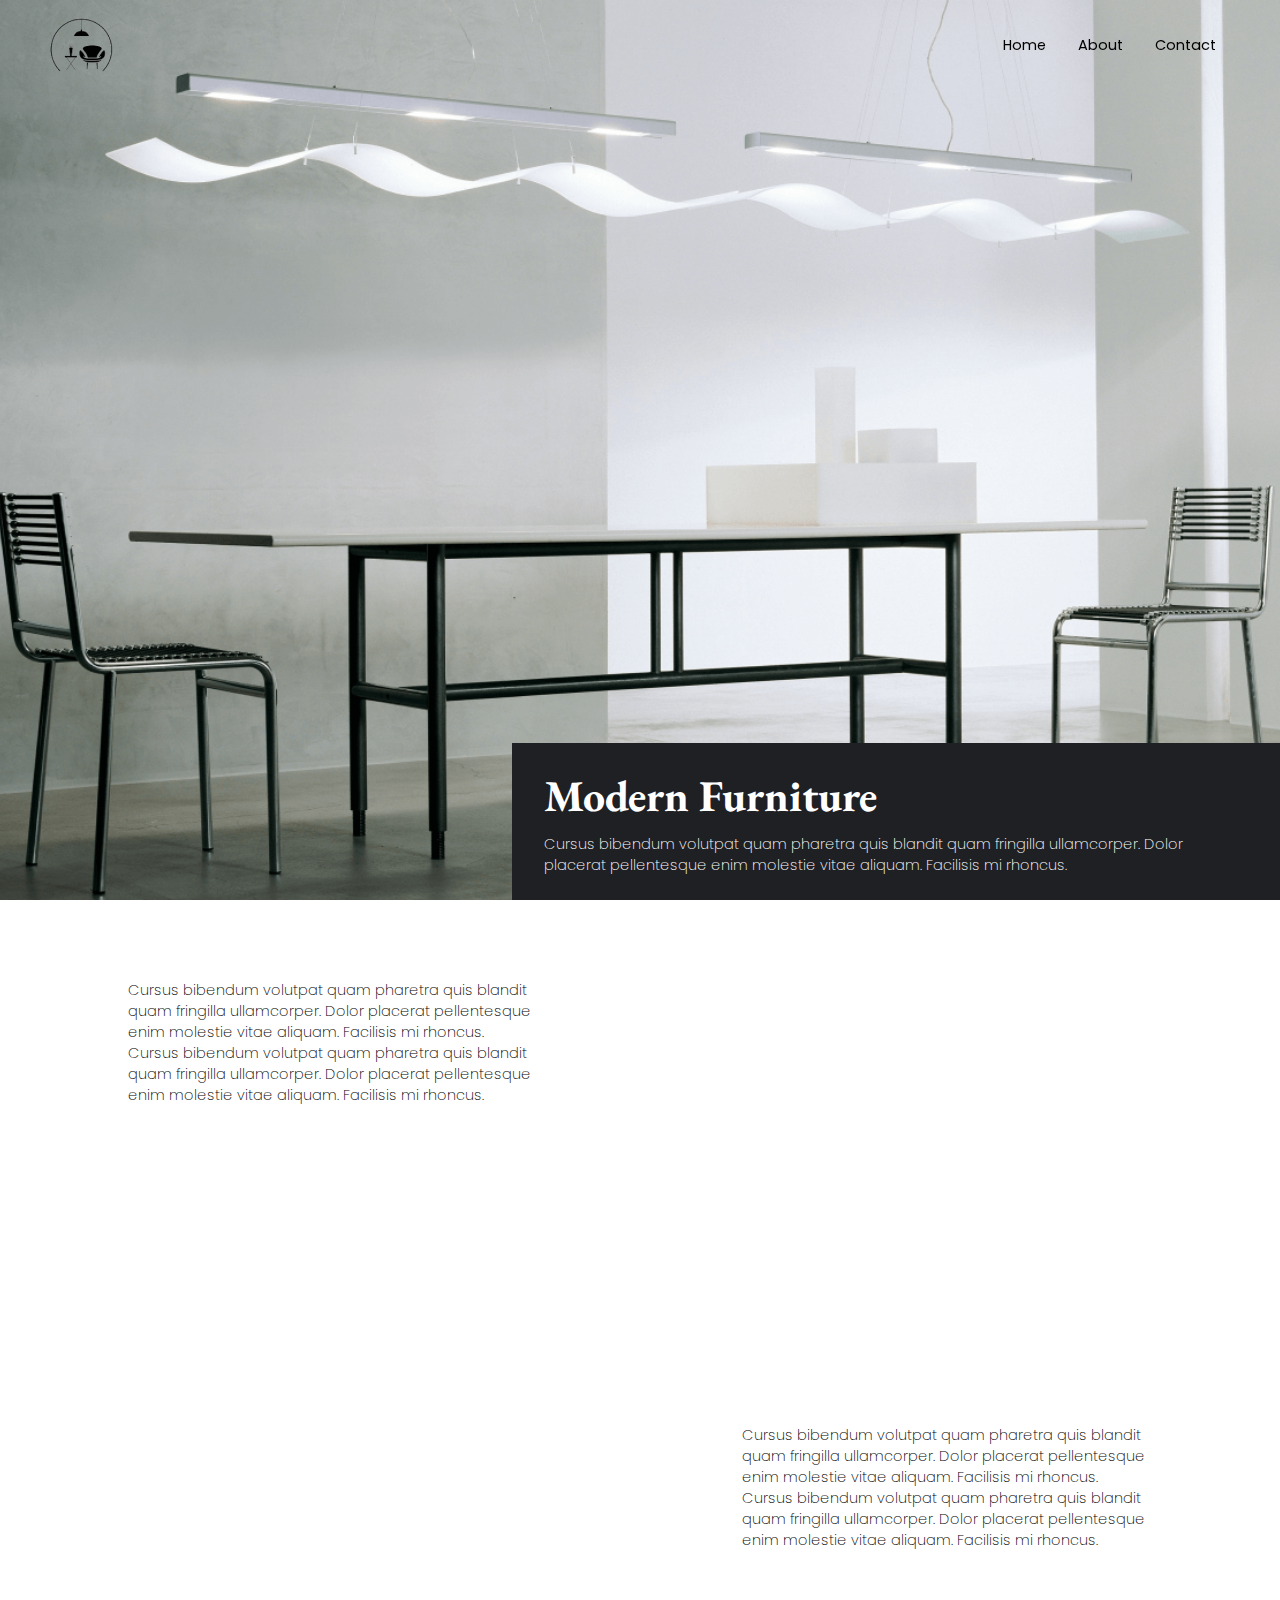
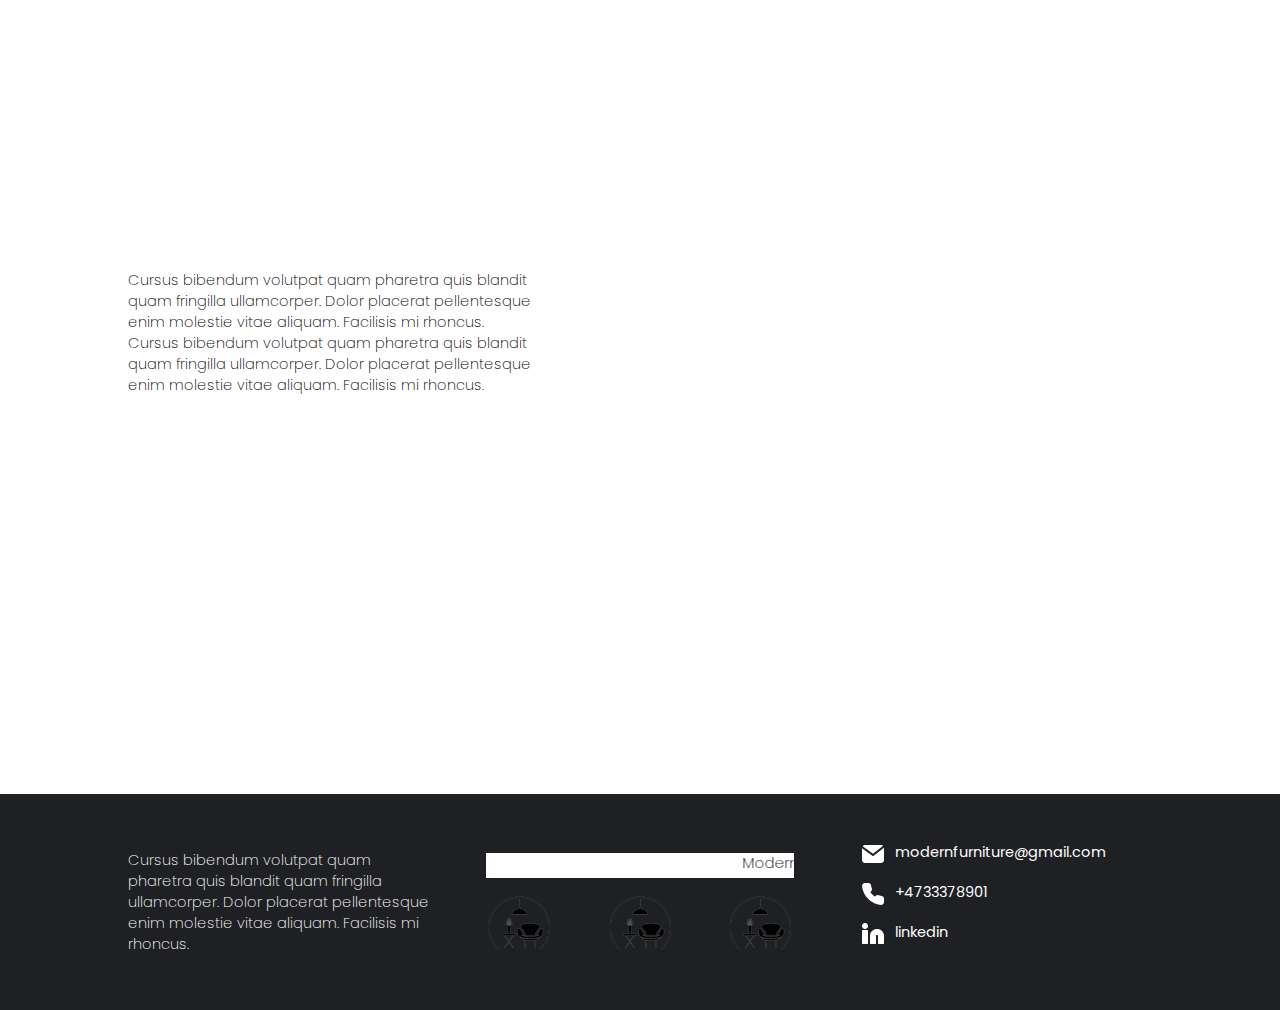
<file: index.html>
<!DOCTYPE html>
<html lang="en">
  <head>
    <meta charset="UTF-8">
    <meta name="viewport" content="width=device-width, initial-scale=1.0">
    <meta http-equiv="X-UA-Compatible" content="ie=edge">

    <!-- using google font api to embed font -->
    <link href="https://fonts.googleapis.com/css2?family=EB+Garamond:wght@400;500;600;700&family=Poppins:wght@400;500&display=swap" rel="stylesheet">

    <!-- call styling from style.css -->
    <link rel="stylesheet" href="style.css">

    <!-- using fontawesome for icons -->
    <link rel="stylesheet" href="https://cdnjs.cloudflare.com/ajax/libs/font-awesome/6.1.1/css/all.min.css">
    <title>Modern Furniture</title>
  </head>
  <body>

    <!-- ~~~~ NAVBAR START~~~~ -->
    <div class="navbar">
        <img src="images/modern furniture logo.png" alt="logo" class="logo">
        <ul>
            <li><a href="index.html">Home</a></li>
            <li><a href="about.html">About</a></li>
            <li><a href="contact.html">Contact</a></li>
        </ul>
    </div>
    <!-- ~~~~ NAVBAR END~~~~ -->

    <!-- ~~~~ HERO START~~~~ -->
    <section>
        <div class="hero">
            <!-- <img src="images/modern furniture.png" alt=""> -->
            <div class="title">
                <h2>Modern Furniture</h2>
                <h3>Cursus bibendum volutpat quam pharetra quis blandit quam fringilla ullamcorper. Dolor placerat pellentesque enim molestie vitae aliquam. Facilisis mi rhoncus.</h3>
            </div>
        </div>
    </section>
    <!-- ~~~~ HERO END~~~~ -->


    <!-- ~~~~ 2ND SECTION START~~~~ -->
    <section class="container videos">
        <div class="video">
            <iframe class="iframe-vid small" src="https://www.youtube.com/embed/UyfPgf8KUaY" frameborder="0" allowfullscreen></iframe>
            <p>Cursus bibendum volutpat quam pharetra quis blandit quam fringilla ullamcorper. Dolor placerat pellentesque enim molestie vitae aliquam. Facilisis mi rhoncus. Cursus bibendum volutpat quam pharetra quis blandit quam fringilla ullamcorper. Dolor placerat pellentesque enim molestie vitae aliquam. Facilisis mi rhoncus.</p>
            <iframe class="iframe-vid big" src="https://www.youtube.com/embed/UyfPgf8KUaY" frameborder="0" allowfullscreen></iframe>
        </div>

        <div class="video">
            <iframe class="iframe-vid" src="https://www.youtube.com/embed/hSQIsTL5xTY" frameborder="0" allowfullscreen></iframe>
            <p>Cursus bibendum volutpat quam pharetra quis blandit quam fringilla ullamcorper. Dolor placerat pellentesque enim molestie vitae aliquam. Facilisis mi rhoncus. Cursus bibendum volutpat quam pharetra quis blandit quam fringilla ullamcorper. Dolor placerat pellentesque enim molestie vitae aliquam. Facilisis mi rhoncus.</p>
        </div>

        <div class="video">
            <iframe class="iframe-vid small" src="https://www.youtube.com/embed/UyfPgf8KUaY" frameborder="0" allowfullscreen></iframe>
            <p>Cursus bibendum volutpat quam pharetra quis blandit quam fringilla ullamcorper. Dolor placerat pellentesque enim molestie vitae aliquam. Facilisis mi rhoncus. Cursus bibendum volutpat quam pharetra quis blandit quam fringilla ullamcorper. Dolor placerat pellentesque enim molestie vitae aliquam. Facilisis mi rhoncus.</p>
            <iframe class="iframe-vid" src="https://www.youtube.com/embed/YwDZSGPGtgY" frameborder="0" allowfullscreen></iframe>
        </div>
    </section>
    <!-- ~~~~ 2ND SECTION END~~~~ -->

    <!-- ~~~~ FOOTER START~~~~ -->
        <section class="container footer">
            <span>
                <p>Cursus bibendum volutpat quam pharetra quis blandit quam fringilla ullamcorper. Dolor placerat pellentesque enim molestie vitae aliquam. Facilisis mi rhoncus. </p>
            </span>
            <span>
                <div class="slogan">
                    <marquee><h3>Modern Furniture for our future</h3></marquee>
                </div>
                <div class="related">
                    <img src="images/modern furniture logo.png" alt="">
                    <img src="images/modern furniture logo.png" alt="">
                    <img src="images/modern furniture logo.png" alt="">
                </div>
            </span>
            <span>
                <ul>
                    <li>
                        <img src="images/mail.png" alt="">
                        <a href="mailto:someone@example.com">modernfurniture@gmail.com</a>
                    </li>
                    <li>
                        <img src="images/phone.png" alt="">
                        <a href="tel:+4733378901">+4733378901</a>
                    </li>
                    <li>
                        <img src="images/linkedin.png" alt="">
                        <a href="https://ca.linkedin.com/">linkedin</a>
                    </li>
                </ul>
            </span>
        </section>
    <!-- ~~~~ FOOTER END ~~~~ -->

  </body>
</html>
</file>
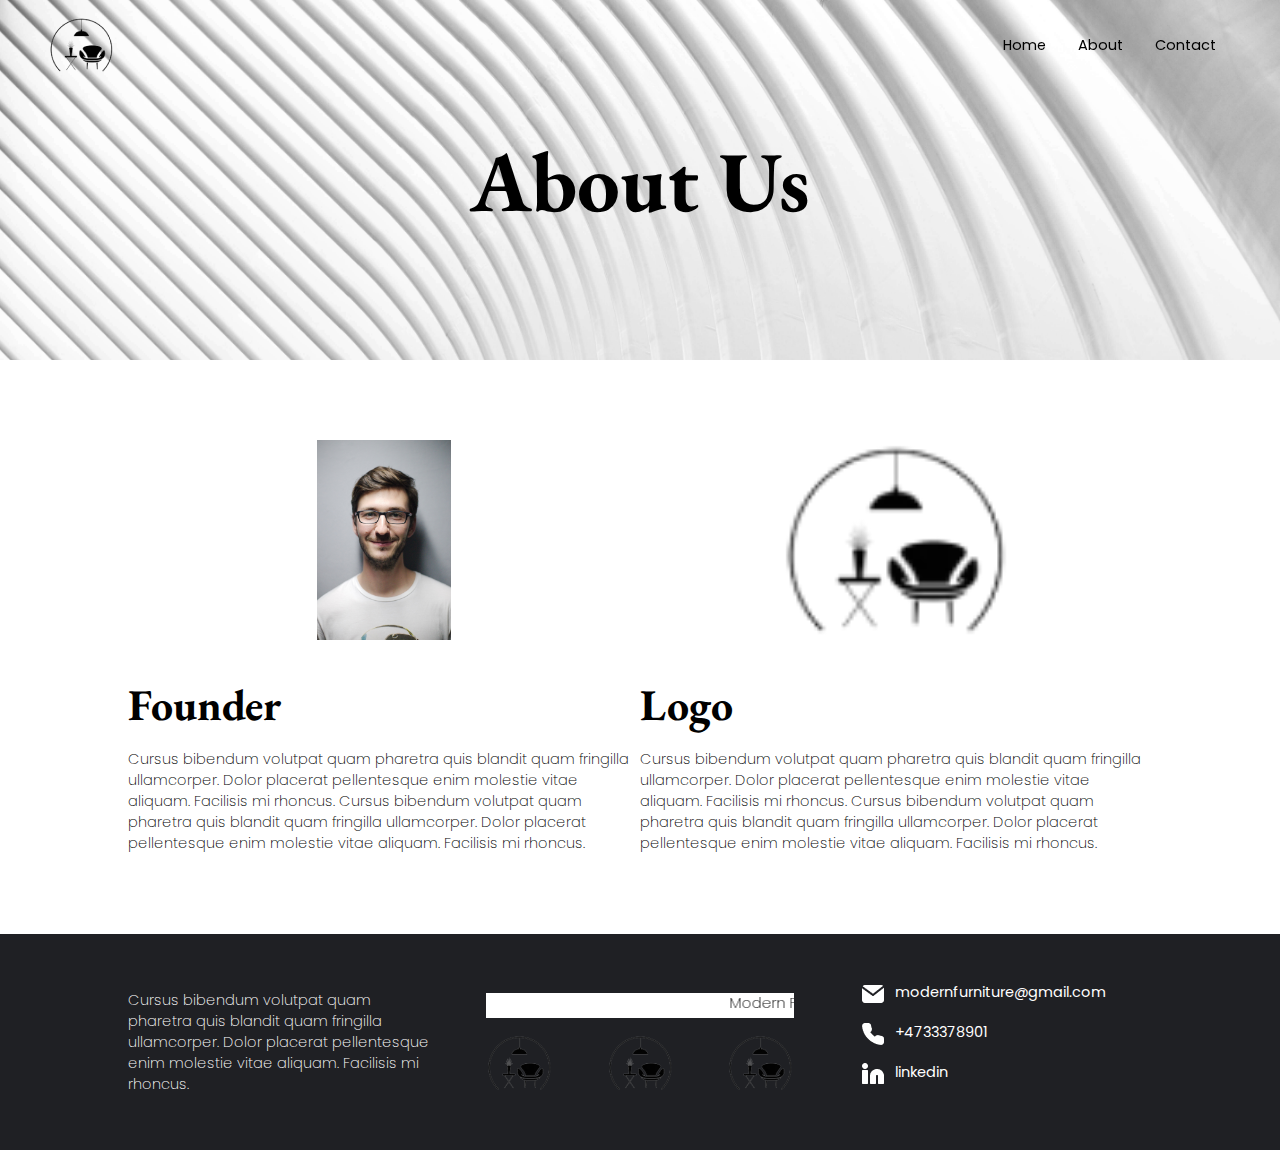
<file: about.html>
<!DOCTYPE html>
<html lang="en">
  <head>
    <meta charset="UTF-8">
    <meta name="viewport" content="width=device-width, initial-scale=1.0">
    <meta http-equiv="X-UA-Compatible" content="ie=edge">

    <!-- using google font api to embed font -->
    <link href="https://fonts.googleapis.com/css2?family=EB+Garamond:wght@400;500;600;700&family=Poppins:wght@400;500&display=swap" rel="stylesheet">

    <!-- call styling from style.css -->
    <link rel="stylesheet" href="style.css">

    <!-- using fontawesome for icons -->
    <link rel="stylesheet" href="https://cdnjs.cloudflare.com/ajax/libs/font-awesome/6.1.1/css/all.min.css">
    <title>Modern Furniture</title>
  </head>
  <body>

    <!-- ~~~~ NAVBAR START~~~~ -->
    <div class="navbar">
        <img src="images/modern furniture logo.png" alt="logo" class="logo">
        <ul>
            <li><a href="index.html">Home</a></li>
            <li><a href="about.html">About</a></li>
            <li><a href="contact.html">Contact</a></li>
        </ul>
    </div>
    <!-- ~~~~ NAVBAR END~~~~ -->

    <!-- ~~~~ TITLE PAGE START ~~~~ -->
    <div class="title-page">
        <h1>About Us</h1>
    </div>
    <!-- ~~~~ TITLE PAGE END ~~~~ -->


    <!-- ~~~~ MAIN SECTION START ~~~~ -->
    <section class="container about-us">
        <div class="about">
            <img src="images/founder.jpg" alt="founder">
            <h2>Founder</h2>
            <p>Cursus bibendum volutpat quam pharetra quis blandit quam fringilla ullamcorper. Dolor placerat pellentesque enim molestie vitae aliquam. Facilisis mi rhoncus. Cursus bibendum volutpat quam pharetra quis blandit quam fringilla ullamcorper. Dolor placerat pellentesque enim molestie vitae aliquam. Facilisis mi rhoncus.</p>
        </div>
        <div class="about">
            <img src="images/modern furniture logo.png" alt="logo">
            <h2>Logo</h2>
            <p>Cursus bibendum volutpat quam pharetra quis blandit quam fringilla ullamcorper. Dolor placerat pellentesque enim molestie vitae aliquam. Facilisis mi rhoncus. Cursus bibendum volutpat quam pharetra quis blandit quam fringilla ullamcorper. Dolor placerat pellentesque enim molestie vitae aliquam. Facilisis mi rhoncus.</p>
        </div>
    </section>
    <!-- ~~~~ MAIN SECTION END ~~~~ -->


    <!-- ~~~~ FOOTER START~~~~ -->
    <section class="container footer">
        <span>
            <p>Cursus bibendum volutpat quam pharetra quis blandit quam fringilla ullamcorper. Dolor placerat pellentesque enim molestie vitae aliquam. Facilisis mi rhoncus. </p>
        </span>
        <span>
            <div class="slogan">
                <marquee><h3>Modern Furniture for our future</h3></marquee>
            </div>
            <div class="related">
                <img src="images/modern furniture logo.png" alt="">
                <img src="images/modern furniture logo.png" alt="">
                <img src="images/modern furniture logo.png" alt="">
            </div>
        </span>
        <span>
            <ul>
                <li>
                    <img src="images/mail.png" alt="">
                    <a href="mailto:someone@example.com">modernfurniture@gmail.com</a>
                </li>
                <li>
                    <img src="images/phone.png" alt="">
                    <a href="tel:+4733378901">+4733378901</a>
                </li>
                <li>
                    <img src="images/linkedin.png" alt="">
                    <a href="https://ca.linkedin.com/">linkedin</a>
                </li>
            </ul>
        </span>
    </section>
<!-- ~~~~ FOOTER END ~~~~ -->

  </body>
</html>
</file>
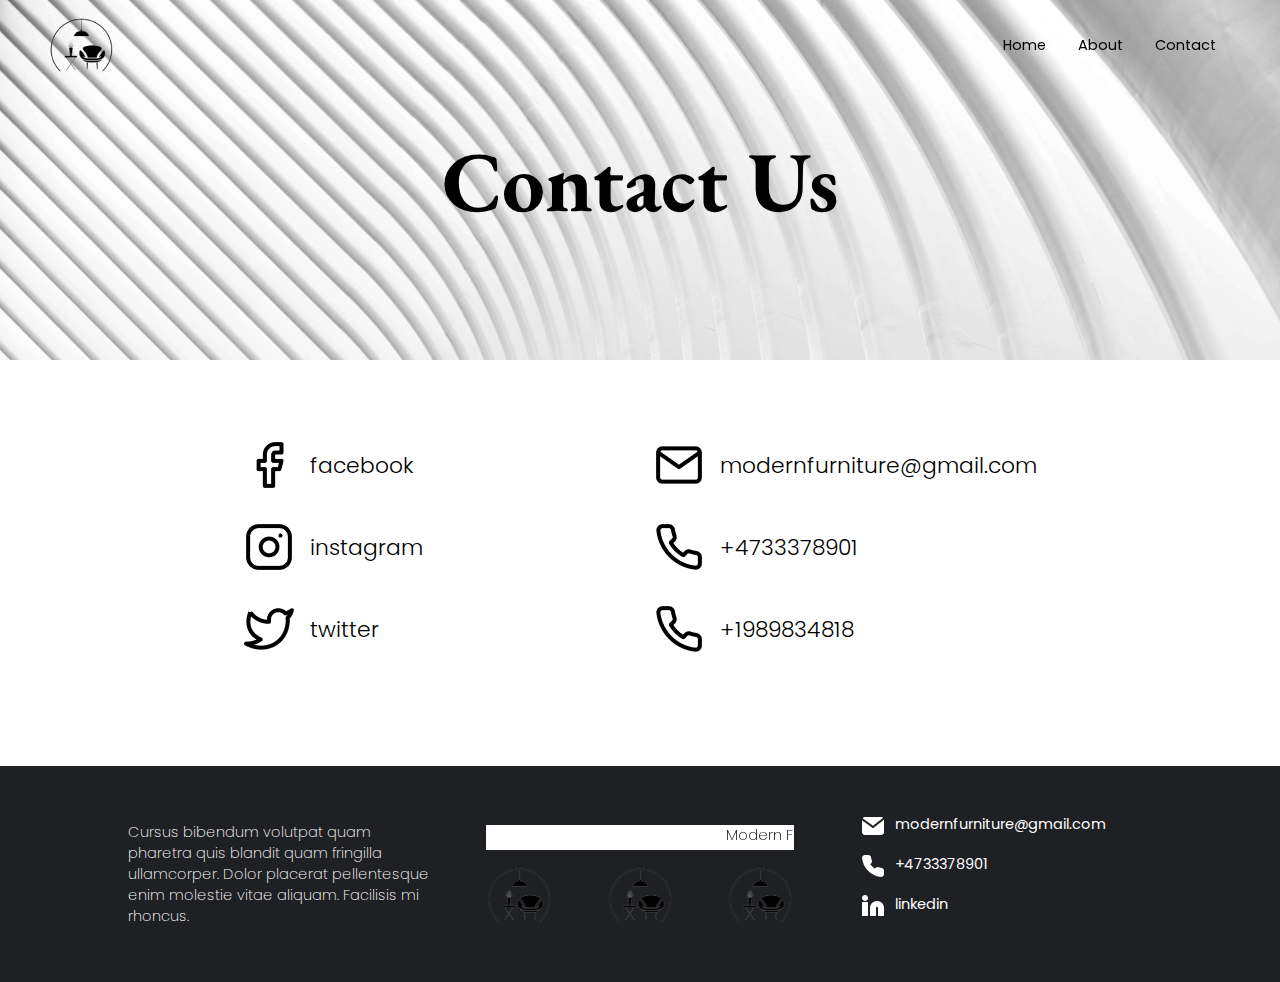
<file: contact.html>
<!DOCTYPE html>
<html lang="en">
  <head>
    <meta charset="UTF-8">
    <meta name="viewport" content="width=device-width, initial-scale=1.0">
    <meta http-equiv="X-UA-Compatible" content="ie=edge">

    <!-- using google font api to embed font -->
    <link href="https://fonts.googleapis.com/css2?family=EB+Garamond:wght@400;500;600;700&family=Poppins:wght@400;500&display=swap" rel="stylesheet">

    <!-- call styling from style.css -->
    <link rel="stylesheet" href="style.css">

    <!-- using fontawesome for icons -->
    <link rel="stylesheet" href="https://cdnjs.cloudflare.com/ajax/libs/font-awesome/6.1.1/css/all.min.css">
    <title>Modern Furniture</title>
  </head>
  <body>

    <!-- ~~~~ NAVBAR START~~~~ -->
    <div class="navbar">
        <img src="images/modern furniture logo.png" alt="logo" class="logo">
        <ul>
            <li><a href="index.html">Home</a></li>
            <li><a href="about.html">About</a></li>
            <li><a href="contact.html">Contact</a></li>
        </ul>
    </div>
    <!-- ~~~~ NAVBAR END~~~~ -->

    <!-- ~~~~ TITLE PAGE START ~~~~ -->
    <div class="title-page">
        <h1>Contact Us</h1>
    </div>
    <!-- ~~~~ TITLE PAGE END ~~~~ -->

    <!-- ~~~~ MAIN SECTION START ~~~~ -->
    <section class="container contact-us">
        <ul>
            <li>
                <img src="images/facebook.png" alt="">
                <a href="https://facebook.com/"><h4>facebook</h4></a>
            </li>
            <li>
                <img src="images/instagram.png" alt="">
                <a href="https://www.instagram.com/?hl=ca"><h4>instagram</h4></a>
            </li>
            <li>
                <img src="images/twitter.png" alt="">
                <a href="https://twitter.com/?lang=en"><h4>twitter</h4></a>
            </li>
        </ul>
        <ul>
            <li>
                <img src="images/mail-black.png" alt="">
                <a href="mailto:someone@example.com"><h4>modernfurniture@gmail.com</h4></a>
            </li>
            <li>
                <img src="images/phone black.png" alt="">
                <a href="tel:+4733378901"><h4>+4733378901</h4></a>
            </li>
            <li>
                <img src="images/phone black.png" alt="">
                <a href="tel:+4733378901"><h4>+1989834818</h4></a>
            </li>
        </ul>
    </section>
    <!-- ~~~~ MAIN SECTION END ~~~~ -->


    <!-- ~~~~ FOOTER START~~~~ -->
    <section class="container footer">
        <span>
            <p>Cursus bibendum volutpat quam pharetra quis blandit quam fringilla ullamcorper. Dolor placerat pellentesque enim molestie vitae aliquam. Facilisis mi rhoncus. </p>
        </span>
        <span>
            <div class="slogan">
                <marquee><h3>Modern Furniture for our future</h3></marquee>
            </div>
            <div class="related">
                <img src="images/modern furniture logo.png" alt="">
                <img src="images/modern furniture logo.png" alt="">
                <img src="images/modern furniture logo.png" alt="">
            </div>
        </span>
        <span>
            <ul>
                <li>
                    <img src="images/mail.png" alt="">
                    <a href="mailto:someone@example.com">modernfurniture@gmail.com</a>
                </li>
                <li>
                    <img src="images/phone.png" alt="">
                    <a href="tel:+4733378901">+4733378901</a>
                </li>
                <li>
                    <img src="images/linkedin.png" alt="">
                    <a href="https://ca.linkedin.com/">linkedin</a>
                </li>
            </ul>
        </span>
    </section>
    <!-- ~~~~ FOOTER END ~~~~ -->

  </body>
</html>
</file>
<file: style.css>
/* INITIALIZE */
*{
    padding: 0;
    margin: 0;
    box-sizing: border-box;
}
a{
    text-decoration: none;
}

/* FONT */
/* ==> handle all the font and responsiveness of the font */

h1{
    font-family: 'EB Garamond', serif;
    font-size: calc(40px + (100 - 40) * ((100vw - 300px) / (1600 - 300)));
}
h2{
    font-family: 'EB Garamond', serif;
    font-size: calc(25px + (50 - 25) * ((100vw - 300px) / (1600 - 300)));
}
h3{
    font-family: 'Poppins', sans-serif;
    font-size: calc(10px + (16 - 10) * ((100vw - 300px) / (1600 - 300)));
    font-weight: 200;
}
h4{
    font-family: 'Poppins', sans-serif;
    font-size: calc(12px + (25 - 12) * ((100vw - 300px) / (1600 - 300)));
    font-weight: 300;
}
p{
    font-family: 'Poppins', sans-serif;
    font-size: calc(10px + (16 - 10) * ((100vw - 300px) / (1600 - 300)));
    font-weight: 200;
}

.container{
    width: 100%;
    padding: 5rem 8rem;
}


/* NAVBAR */
.navbar{
    width: 100%;
    position: fixed;
    z-index: 1000;
    top: 0;
    left: 0;
    display: flex;
    align-items: center;
    justify-content: space-between;
    padding: 1rem 3rem;
}
ul{
    display: flex;
}
li{
    list-style-type: none;
    margin: 0 1rem;
    transition: all .2s ease-in-out;
}
li a{
    color: #000;
    font-family: 'Poppins', sans-serif;
    font-size: calc(10px + (16 - 10) * ((100vw - 300px) / (1600 - 300)));
}
.navbar li:hover{
    transform: scale(1.3);
}

/* HERO */
.hero{
    width: 100%;
    height: 100vh;
    position: relative;
    color: #fff;
    background-image: url("images/modern\ furniture.png");
    background-repeat: no-repeat;
    background-position: center bottom;
    background-attachment: fixed;
    background-size: cover;
}
.title{
    position:absolute;
    bottom: 0;
    right: 0;
    padding: 1.5rem 2rem;
    background: #1F2024;
    width: 60%;
}
.title h3{
    margin-top: 10px;
}

/* VIDEOS */
.video{
    margin-bottom: 8rem;
    display: flex;
    justify-content: space-between;
}
.video p{
    width: 40%;
}
.iframe-vid{
    aspect-ratio: 16 / 9;
    width: 55%;
}
.small{
    display: none;
}

/* FOOTER */
.footer{
    background: #1F2024;
    display: flex;
    justify-content: space-between;
    align-items: center;
    color: #fff;
    padding: 3rem 8rem;
}
.footer span{
    width: 30%;
}
.slogan{
    background: #fff;
    color: #000;
    text-align: center;
}
.footer li{
    display: flex;
    margin-bottom: 1rem;
}
.footer a{
    color: #fff;
}
.footer li img{
    margin-right: 10px;
}
.footer ul{
    flex-direction: column;
}
.related{
    margin-top: 1rem;
    width: 100%;
    display: flex;
    justify-content: space-between;
}
.title-page{
    width: 100%;
    height: 40vh;
    background-image: url("images/background.jpg");
    background-repeat: no-repeat;
    background-position: center;
    background-attachment: fixed;
    background-size: cover;
    text-align: center;
    display: flex;
    justify-content: center;
    align-items: center;
}
.about-us{
    display: flex;
}
.about{
    width: 50%;
}
.about img{
    width: 100%;
    height: 200px;
    object-fit: contain;
}
.about h2{
    margin-top: 2rem;
}
.about p{
    margin-top:1rem;
}

.contact-us{
    display: flex;
    justify-content: space-around;
}
.contact-us ul{
    display: flex;
    flex-direction: column;
}
.contact-us li{
    margin-bottom: 2rem;
    display: flex;
    align-items: center;
}
.contact-us li img{
    margin-right: 1rem;
}

/* MEDIA QUERIES */
/* ==> handling responsivness of website  */

/* this styling below will work when screen <= 600px width */
@media only screen and (max-width: 600px) {
    .container{
        padding: 2rem;
    }
    .footer{
        padding: 2rem;
    }
    .title{
        width: 70%;
        padding: 1rem;
    }
    .footer{
        flex-direction: column;
    }
    .footer span{
        width: 100%;
        margin: 1rem 0;
    }
    .hero{
        background-position: left bottom;
    }
}

/* this styling below will work when screen <= 400px width */
@media only screen and (max-width: 400px) {
    .video{
        flex-direction: column;
        margin-bottom: 2rem;
    }
    .video p{
        width: 100%;
        margin-top: 1rem;
    }
    .iframe-vid{
        width: 100%;
    }
    .small{
        display: block;
    }
    .big{
        display: none;
    }
    .navbar{
        padding: 1rem;
    }
    .navbar img{
        width: 40px;
        height: 40px;
    }
    .about-us{
        flex-direction: column;
    }
    .about{
        width: 100%;
        margin-bottom: 3rem;
    }
    .contact-us{
        flex-direction: column;
    }
}
</file>
